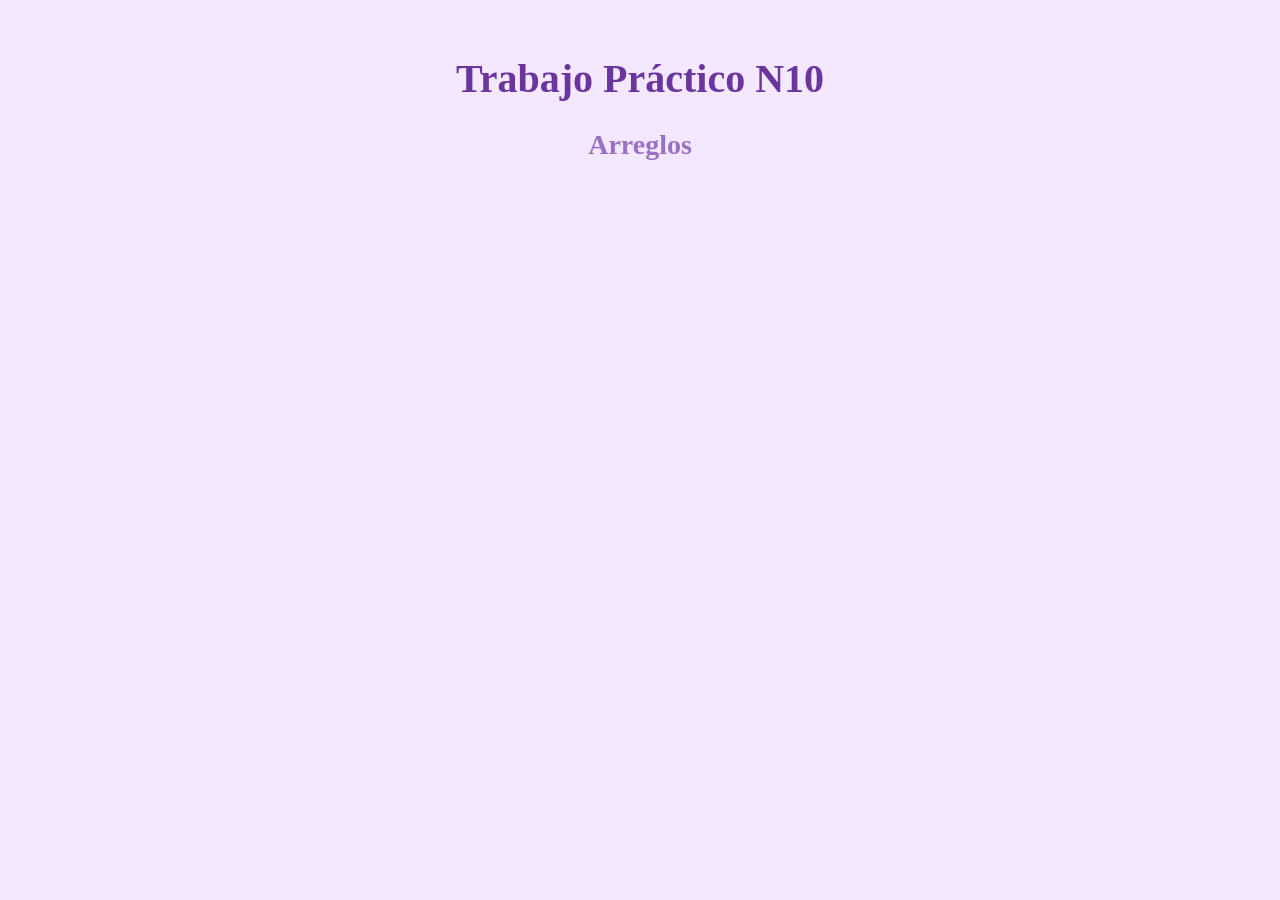
<file: TP10/index.html>
<!DOCTYPE html>
<html lang="en">
<head>
    <meta charset="UTF-8">
    <meta name="viewport" content="width=device-width, initial-scale=1.0">
    <title>Document</title>
    <link rel="stylesheet" href="style.css">
</head>
<body>
  <h1>Trabajo Práctico N10</h1>
  <h2>Arreglos</h2>
</body>
<script src="app.js"></script>
</html>
</file>
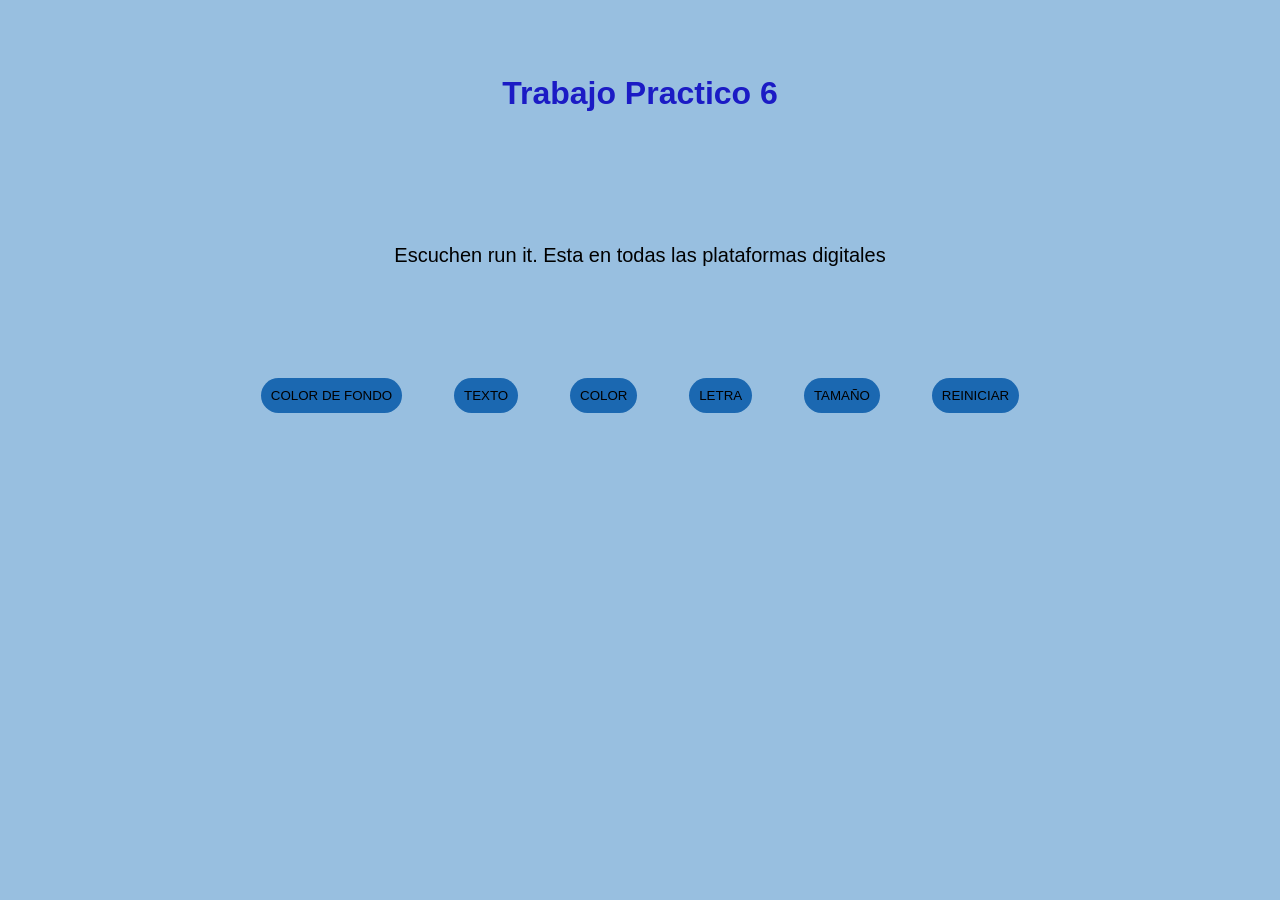
<file: TP6/index.html>
<!DOCTYPE html>
<html lang="en">
<head>
    <meta charset="UTF-8">
    <meta http-equiv="X-UA-Compatible" content="IE=edge">
    <meta name="viewport" content="width=, initial-scale=1.0">
    <title>Document</title>
    <link rel="stylesheet" href="style.css">
    
</head>
<body>
    <h1>Trabajo Practico 6</h1>
    <p id="p1">Escuchen run it. Esta en todas las plataformas digitales</p>

    <Div>
        <button id="b1">COLOR DE FONDO</button>
        <button id="b2">TEXTO</button>
        <button id="b3">COLOR</button>
        <button id="b4">LETRA</button>
        <button id="tamaño">TAMAÑO</button>
        <button id="reinicio">REINICIAR</button>
    </Div>
   
</body>
<script src="app.js"></script>
</html>
</file>
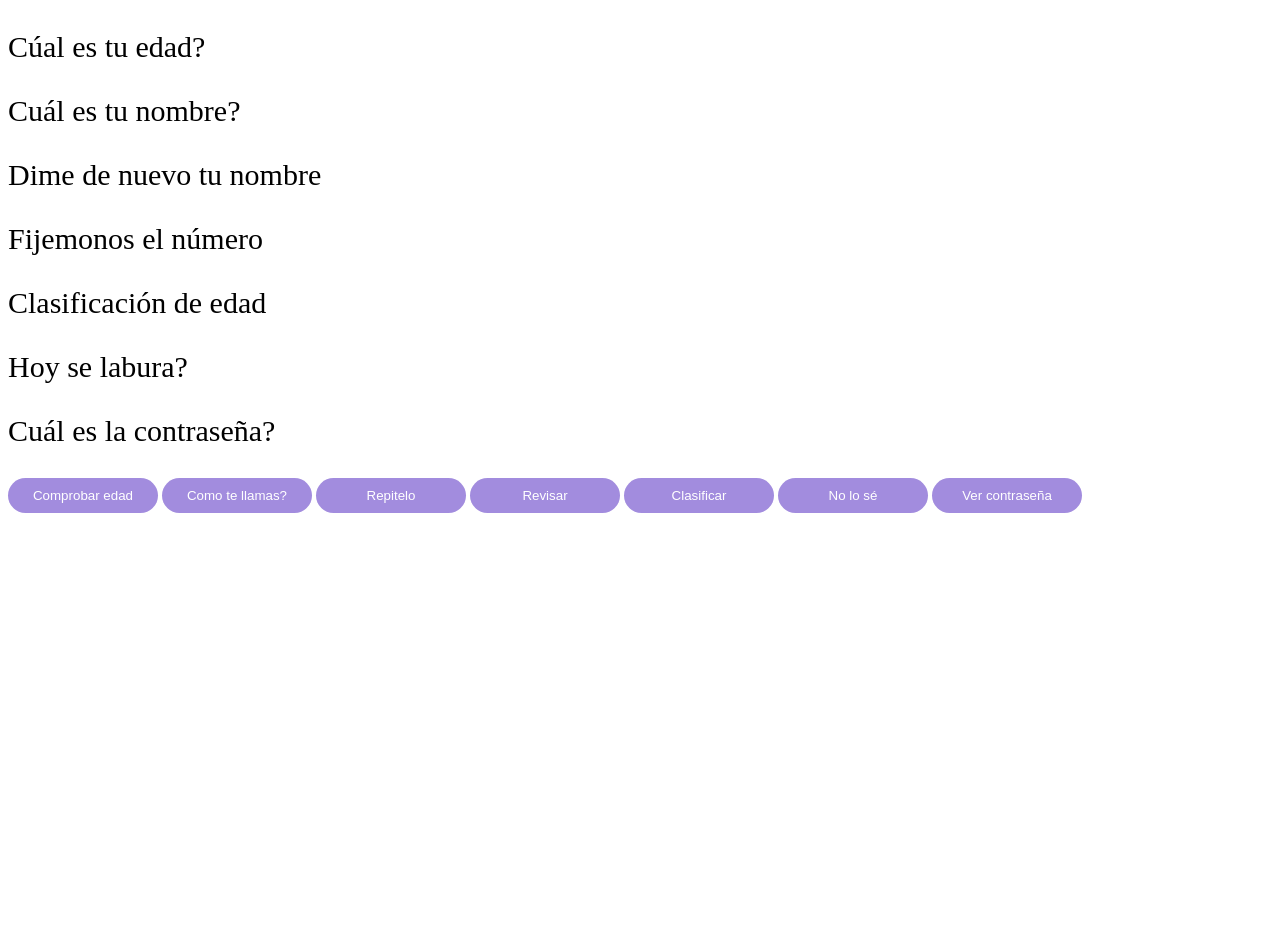
<file: TP7/index.html>
<!DOCTYPE html>
<html lang="en">
<head>
    <meta charset="UTF-8">
    <meta name="viewport" content="width=device-width, initial-scale=1.0">
    <title>Document</title>
    <link rel="stylesheet" href="style.css">
</head>
<body>
    <div id="parrafos">
        <p id="p1">Cúal es tu edad?</p>
        <p id="p2">Cuál es tu nombre?</p>
        <p id="p3">Dime de nuevo tu nombre</p>
        <p id="p4">Fijemonos el número</p>
        <p id="p5">Clasificación de edad</p>
        <p id="p6">Hoy se labura?</p>
        <p id ="p7">Cuál es la contraseña?</p>
    </div>
    <div id="botones">
    <button id="b1">Comprobar edad</button>
    <button id="b2">Como te llamas?</button>
    <button id="b3">Repitelo</button>
    <button id="b4">Revisar</button>
    <button id="b5">Clasificar</button>
    <button id="b6">No lo sé</button>
    <button id="b7">Ver contraseña</button>
    </div>
    
    
</body>
<script src="app.js"></script>
</html>
</file>
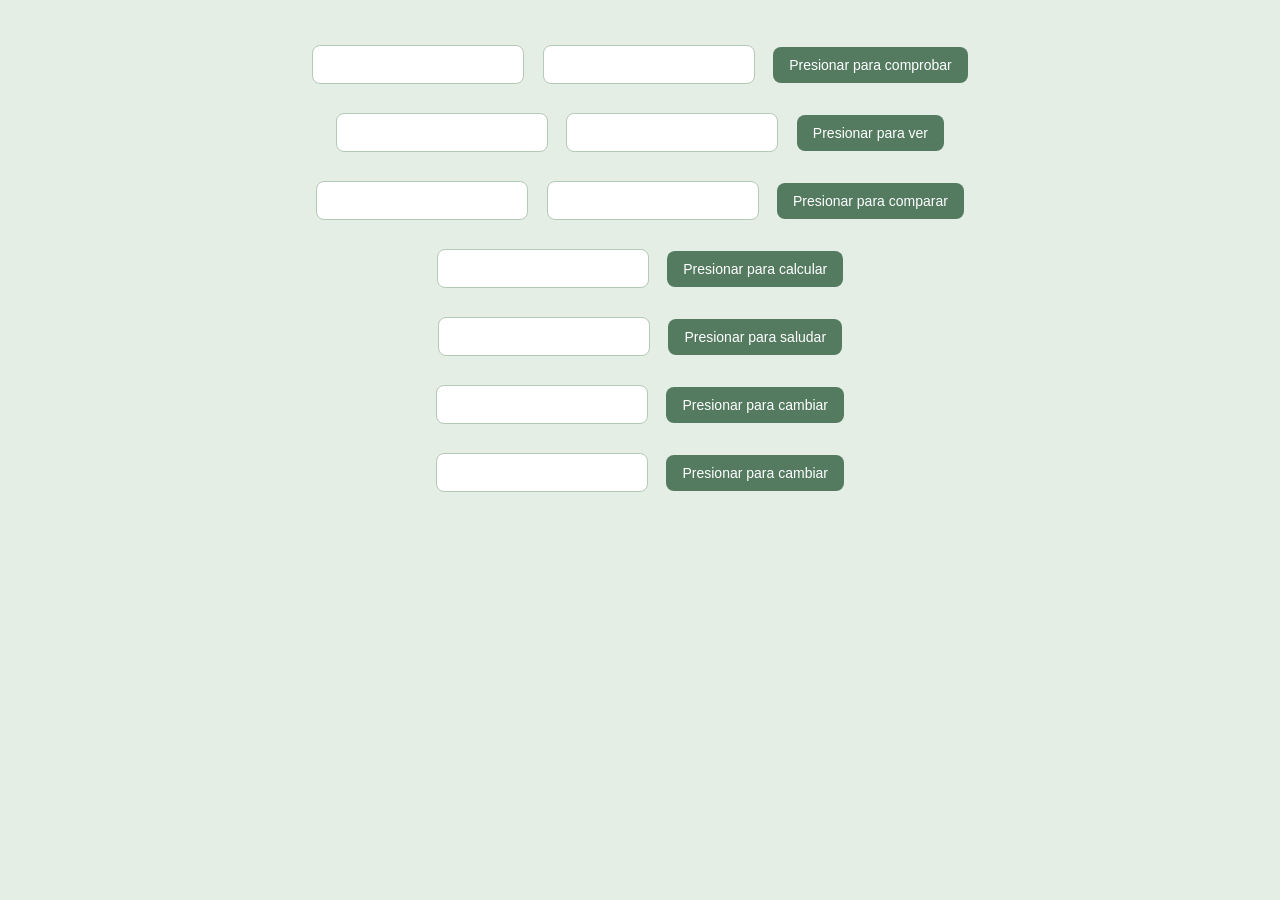
<file: TP9/index.html>
<!DOCTYPE html>
<html lang="en">
<head>
    <meta charset="UTF-8">
    <meta name="viewport" content="width=device-width, initial-scale=1.0">
    <title>Document</title>
    <link rel="stylesheet" href="style.css">
</head>
<body>

    <input type="text" id="actividad1">
    <input type="text" id="actividadn1">
    <button id="boton1">Presionar para comprobar</button>
    <p id="p1"></p>

<input type="number" id="actividad2">
<input type="number" id="actividadn2">
<button id="boton2">Presionar para ver</button>
<p id="p2"></p>


 <input type="number" id="actividad3">
<input type="number" id="actividadn3">
<button id="boton3">Presionar para comparar</button>
<p id="p3"></p>

<input type="number" id="actividad4">
<button id="boton4">Presionar para calcular</button>
<p id="p4"></p>


 <input type="text" id="actividad5">
<button id="boton5">Presionar para saludar</button>
<p id="p5"></p>

 <input type="text" id="actividad6">
<button id="boton6">Presionar para cambiar</button>
<p id="p6"></p>

<input type="text" id="actividad7">
<button id="boton7">Presionar para cambiar</button>
<p id="p7"></p>



</body>
<script src="app.js"></script>
</html>
</file>
<file: TP10/style.css>
body {
    background-color: #F3E8FF;
    color: #352047;
    font-family: "Trebuchet MS", sans-serif;
    text-align: center;
    padding: 20px;
}

h1 {
    color: #6A359C;
    font-family: Georgia, serif;
    font-size: 40px;
}

h2 {
    color: #9870C4;
    font-family: "Palatino Linotype", serif;
    font-size: 28px;
}
</file>
<file: TP6/style.css>
body{
    background-color: rgb(152, 191, 224);
    color: black;
    font-family: Arial, Helvetica, sans-serif;
    display
    :flex;
    align-items: center;
    justify-content: space-around;
    height: 100vh;
    flex-direction: column;
    height:50VH ;

}
div{

    display: flex;
    justify-content: space-between;
    width: 60%;
    
}
#p1{
    font-size: 20px;
    color: rgb(0, 0, 0);
}
#b1{
    background-color: rgb(27, 104, 177);
    padding: 10px;
    border: none;
    border-radius: 30px;
}
#b2{
    background-color: rgb(27, 104, 177);
    padding: 10px;
    border: none;
    border-radius: 30px;
}
#b3{
    background-color: rgb(27, 104, 177);
    padding: 10px;
    border: none;
    border-radius: 30px;
}
#b4{
    background-color: rgb(27, 104, 177);
    padding: 10px;
    border: none;
    border-radius: 30px;
}
#b1:hover{
    background-color: rgb(137, 186, 241);
    transform: scale(1.2);
}
#b2:hover{
    background-color:  rgb(137, 186, 241);
    transform: scale(1.2);
}
#b3:hover{
    background-color:  rgb(137, 186, 241);
    transform: scale(1.2);
}
#b4:hover{
    background-color:  rgb(137, 186, 241);
    transform: scale(1.2);
}
h1{
    color: rgb(27, 27, 197);
}
#tamaño{
    background-color: rgb(27, 104, 177);
    padding: 10px;
    border: none;
    border-radius: 30px 
}
#tamaño:hover{
        background-color:  rgb(137, 186, 241);
        transform: scale(1.2);
    }
    #reinicio{
        background-color: rgb(27, 104, 177);
        padding: 10px;
        border: none;
        border-radius: 30px 
    }
    #reinicio:hover{
            background-color:  rgb(137, 186, 241);
            transform: scale(1.2);
        }
</file>
<file: TP7/style.css>
body{
    height: 100vh;
   
}
p{
    font-size: 30px;
    color:black;
}

#b1{
    background-color: rgb(162, 140, 222);
    color: rgb(255, 255, 255);
    padding: 10px;
    border: none;
    border-radius: 20px;
    width: 150px;
}
#b2{
    background-color:  rgb(162, 140, 222);
     color: rgb(255, 255, 255);
    padding: 10px;
    border: none;
    border-radius: 20px;
    width: 150px;
}
#b3{
    background-color:  rgb(162, 140, 222);
    color: rgb(255, 255, 255);
    padding: 10px;
    border: none;
    border-radius: 20px;
    width: 150px;
}
#b4{
    background-color: rgb(162, 140, 222);
    color: rgb(255, 255, 255);
    padding: 10px;
    border: none;
    border-radius: 20px;
    width: 150px;
}
#b5{
    background-color:  rgb(162, 140, 222);
     color: rgb(255, 255, 255);
    padding: 10px;
    border: none;
    border-radius: 20px;
    width: 150px;
}
#b6{
    background-color:  rgb(162, 140, 222);
     color: rgb(255, 255, 255);
    padding: 10px;
    border: none;
    border-radius: 20px;
    width: 150px;
}
#b7{
    background-color:  rgb(162, 140, 222);
     color: rgb(255, 255, 255);
    padding: 10px;
    border: none;
    border-radius: 20px;
    width: 150px;
}

#b1:hover{
    background-color: rgb(201, 188, 236) ;
    transform: scale(1.2)
}
#b2:hover{
    background-color: rgb(201, 188, 236);
    transform: scale(1.2);
}
#b3:hover{
    background-color: rgb(201, 188, 236);
    transform: scale(1.2);
}
#b4:hover{
    background-color: rgb(201, 188, 236);
    transform: scale(1.2);
}
#b5:hover{
    background-color: rgb(201, 188, 236);
    transform: scale(1.2);
}
#b6:hover{
    background-color: rgb(201, 188, 236);
    transform: scale(1.2);
}
#b7:hover{
    background-color: rgb(201, 188, 236);
    transform: scale(1.2);
}
</file>
<file: TP9/style.css>
body {
    background-color: #e5eee5;
    color: #26382d;
    font-family: Arial, sans-serif;
    text-align: center;
    padding: 30px;
}

input {
    padding: 10px;
    margin: 7px;
    border: 1px solid #b4c9b7;
    border-radius: 8px;
    background-color: #ffffff;
    color: #26382d;
    font-size: 15px;
    outline: none;
}

input:focus {
    border-color: #547b60;
}

button {
    padding: 10px 16px;
    margin: 7px;
    background-color: #547b60;
    color: white;
    border: none;
    border-radius: 8px;
    font-size: 14px;
    cursor: pointer;
    transition: 0.2s;
}

button:hover {
    background-color: #385640;
}

p {
    font-size: 18px;
    margin: 15px;
    color: #26382d;
}
</file>
